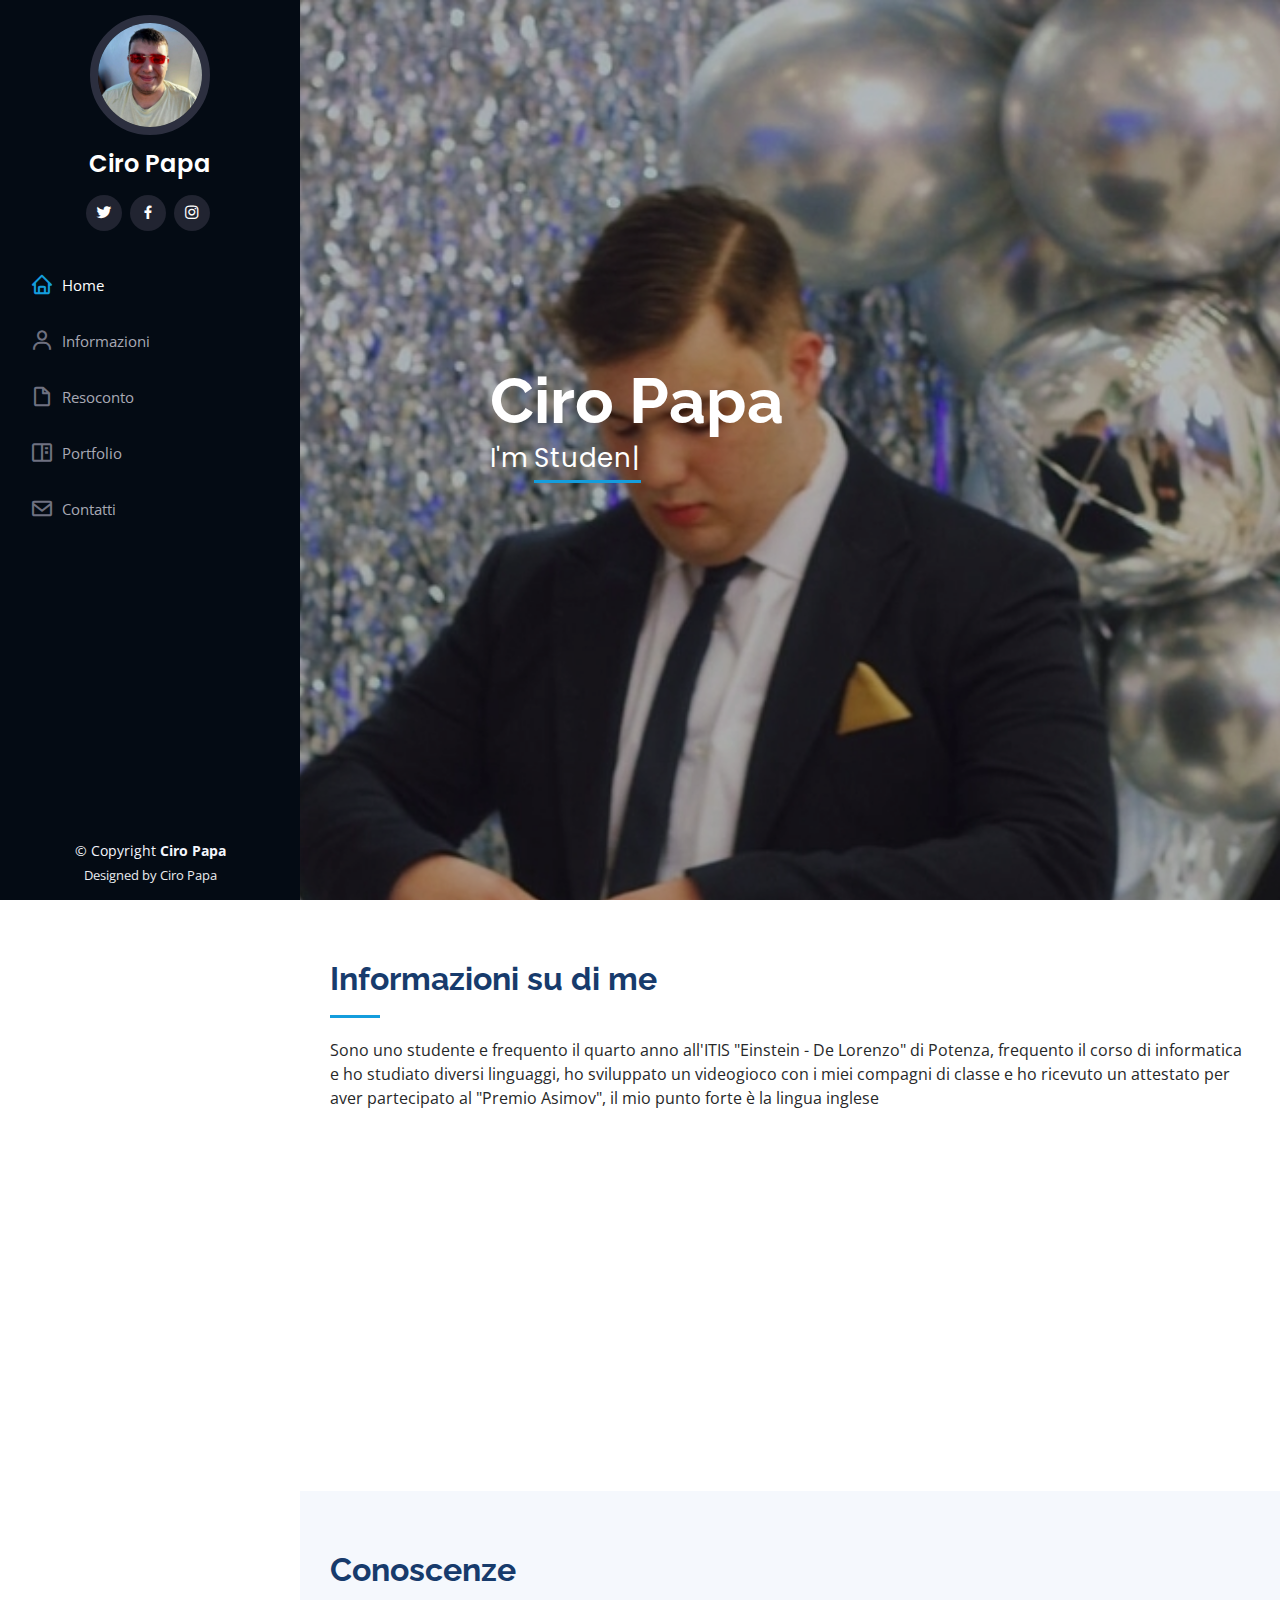
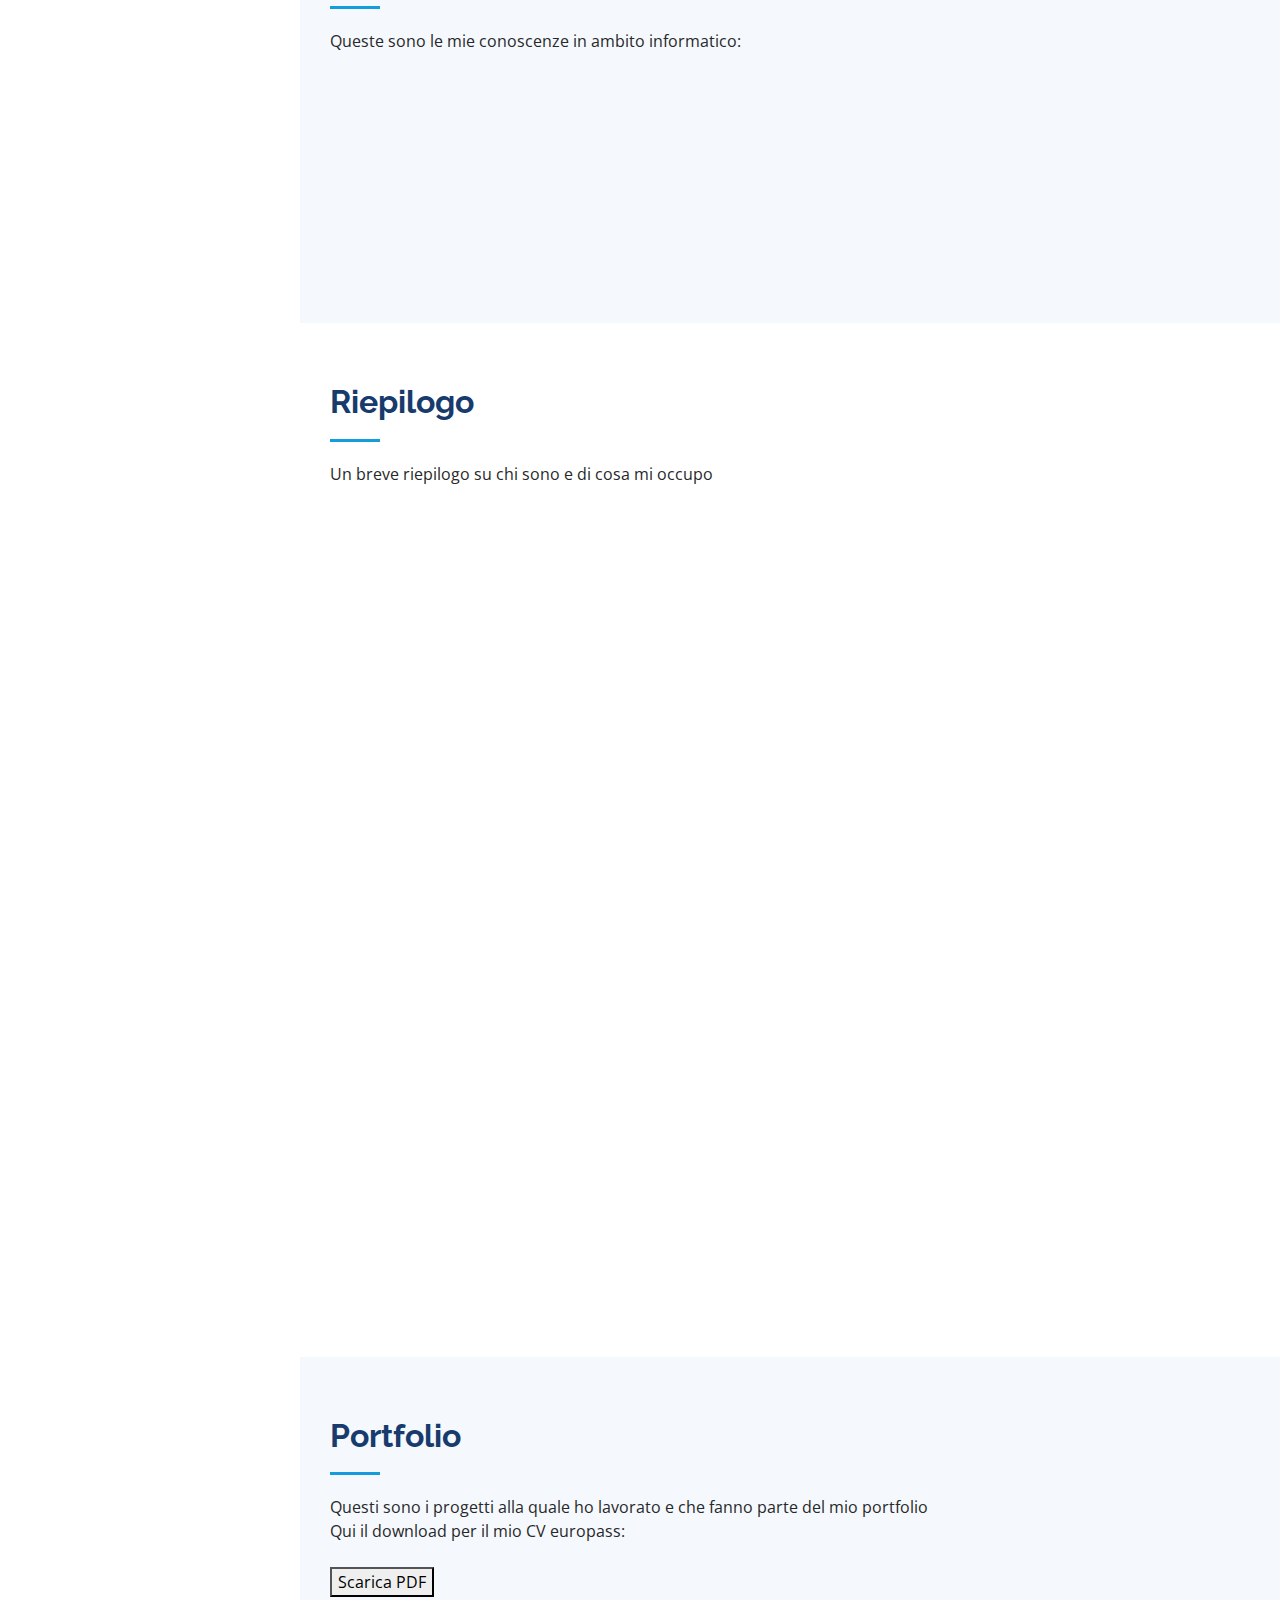
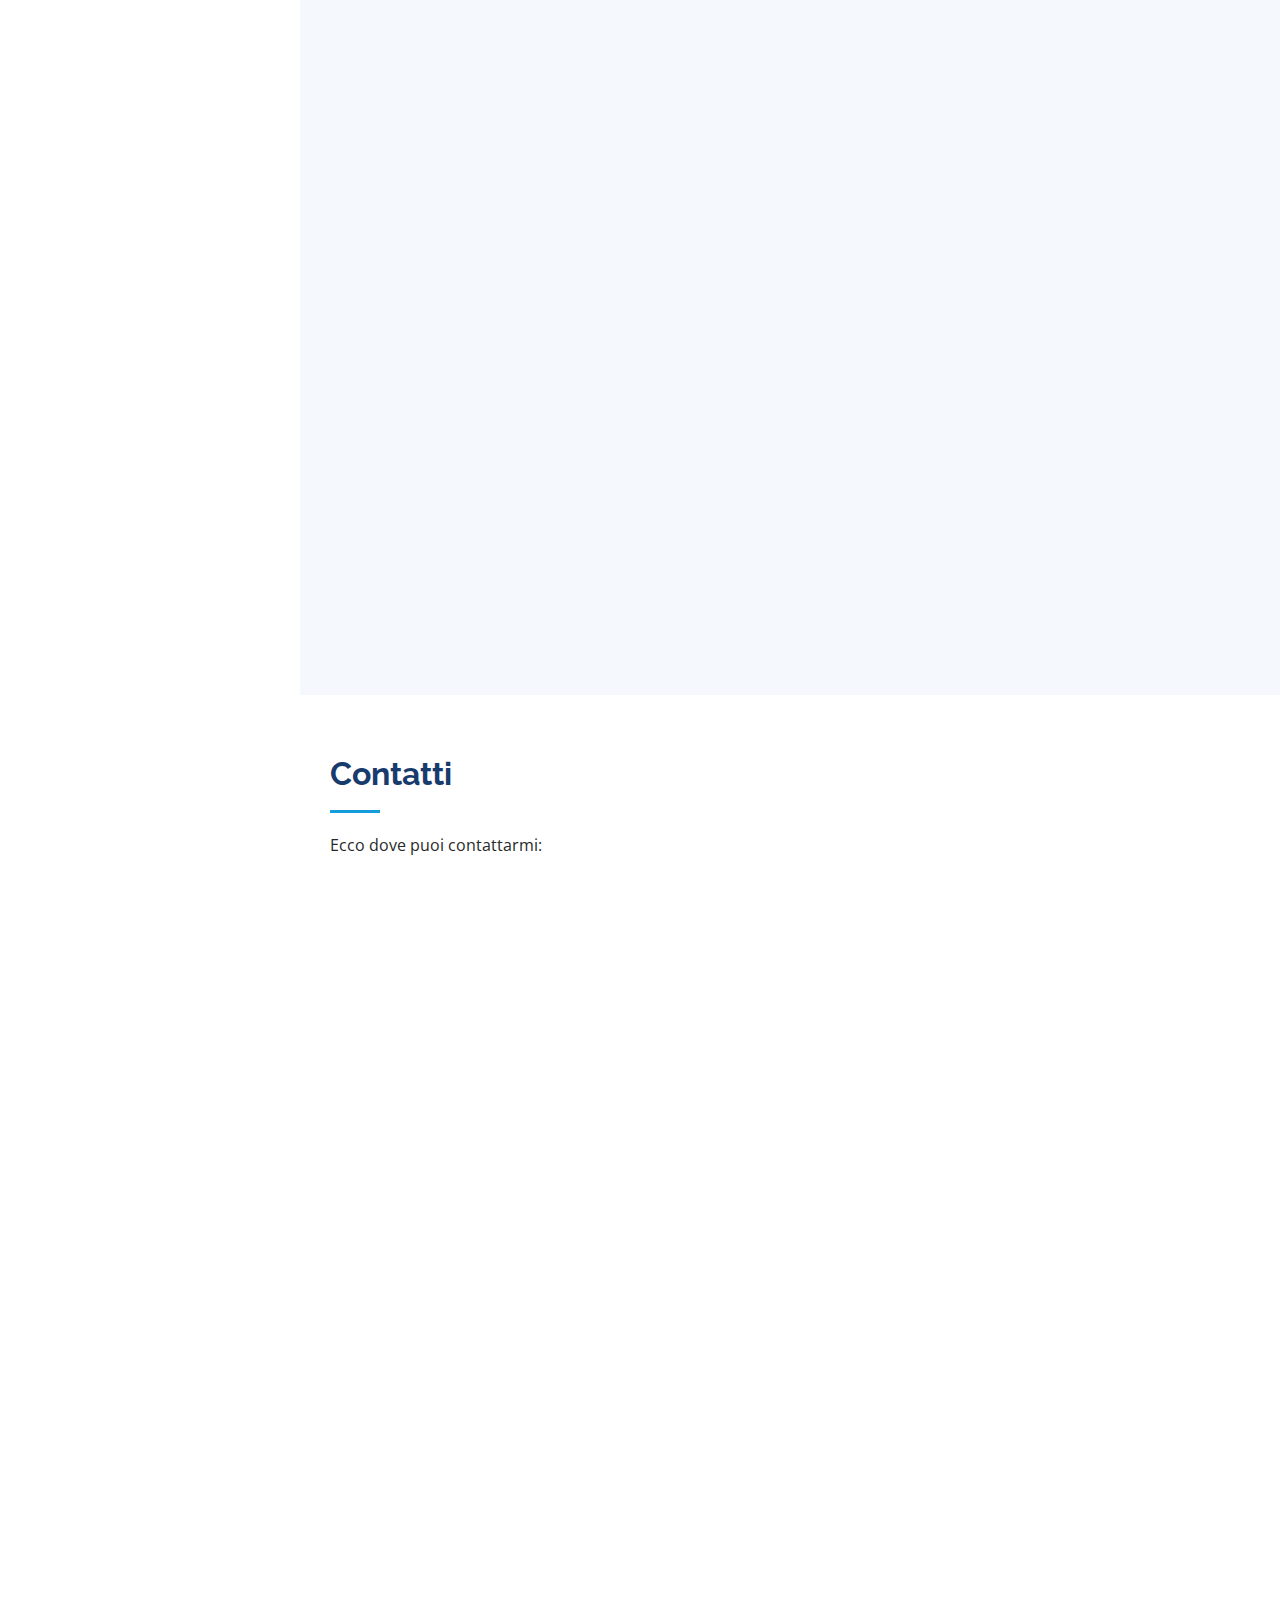
<file: index.html>
<!DOCTYPE html>
<html lang="en">

<head>
  <meta charset="utf-8">
  <meta content="width=device-width, initial-scale=1.0" name="viewport">

  <title>Portfolio Ciro Papa</title>
  <meta content="" name="description">
  <meta content="" name="keywords">

  <!-- Favicons -->
  <link href="assets/img/icons8-portfolio-16.png" rel="icon">

  <!-- Google Fonts -->
  <link href="https://fonts.googleapis.com/css?family=Open+Sans:300,300i,400,400i,600,600i,700,700i|Raleway:300,300i,400,400i,500,500i,600,600i,700,700i|Poppins:300,300i,400,400i,500,500i,600,600i,700,700i" rel="stylesheet">

  <!-- Vendor CSS Files -->
  <link href="assets/vendor/aos/aos.css" rel="stylesheet">
  <link href="assets/vendor/bootstrap/css/bootstrap.min.css" rel="stylesheet">
  <link href="assets/vendor/bootstrap-icons/bootstrap-icons.css" rel="stylesheet">
  <link href="assets/vendor/boxicons/css/boxicons.min.css" rel="stylesheet">
  <link href="assets/vendor/glightbox/css/glightbox.min.css" rel="stylesheet">
  <link href="assets/vendor/swiper/swiper-bundle.min.css" rel="stylesheet">

  <!-- Template Main CSS File -->
  <link href="assets/css/style.css" rel="stylesheet">

 
</head>

<body>

  <!-- ======= Mobile nav toggle button ======= -->
  <i class="bi bi-list mobile-nav-toggle d-xl-none"></i>

  <!-- ======= Header ======= -->
  <header id="header">
    <div class="d-flex flex-column">

      <div class="profile">
        <img src="assets/img/Lupin.jpg" alt="" class="img-fluid rounded-circle">
        <h1 class="text-light"><a href="index.html">Ciro Papa</a></h1>
        <div class="social-links mt-3 text-center">
          <a href="https://twitter.com/Ciro23456883" class="twitter"><i class="bx bxl-twitter"></i></a>
          <a href="https://www.facebook.com/ciro.papa.12?locale=it_IT" class="facebook"><i class="bx bxl-facebook"></i></a>
          <a href="https://www.instagram.com/_cirame_/" class="instagram"><i class="bx bxl-instagram"></i></a>
        </div>
      </div>

      <nav id="navbar" class="nav-menu navbar">
        <ul>
          <li><a href="#hero" class="nav-link scrollto active"><i class="bx bx-home"></i> <span>Home</span></a></li>
          <li><a href="#about" class="nav-link scrollto"><i class="bx bx-user"></i> <span>Informazioni</span></a></li>
          <li><a href="#resume" class="nav-link scrollto"><i class="bx bx-file-blank"></i> <span>Resoconto</span></a></li>
          <li><a href="#portfolio" class="nav-link scrollto"><i class="bx bx-book-content"></i> <span>Portfolio</span></a></li>
          <li><a href="#contact" class="nav-link scrollto"><i class="bx bx-envelope"></i> <span>Contatti</span></a></li>
        </ul>
      </nav><!-- .nav-menu -->
    </div>
  </header><!-- End Header -->

  <!-- ======= Hero Section ======= -->
  <section id="hero" class="d-flex flex-column justify-content-center align-items-center">
    <div class="hero-container" data-aos="fade-in">
      <h1>Ciro Papa</h1>
      <p>I'm <span class="typed" data-typed-items="Student, Developer"></span></p>
    </div>
  </section><!-- End Hero -->

  <main id="main">

    <!-- ======= About Section ======= -->
    <section id="about" class="about">
      <div class="container">

        <div class="section-title">
          <h2>Informazioni su di me</h2>
          <p>Sono uno studente e frequento il quarto anno all'ITIS "Einstein - De Lorenzo" di Potenza, frequento il corso di informatica e ho studiato diversi linguaggi, ho sviluppato un videogioco con i miei compagni di classe e ho ricevuto un attestato per aver partecipato al "Premio Asimov", il mio punto forte è la lingua inglese</p>
        </div>

        <div class="row">
          <div class="col-lg-4" data-aos="fade-right">
            <img src="assets/img/Lupin.jpg" class="img-fluid" alt="">
          </div>
          <div class="col-lg-8 pt-4 pt-lg-0 content" data-aos="fade-left">
            <h3>Conoscimi meglio</h3>
            <div class="row">
              <div class="col-lg-6">
                <ul>
                  <li><i class="bi bi-chevron-right"></i> <strong>Data di nascita:</strong> <span>14 Marzo 2006</span></li>
                  <li><i class="bi bi-chevron-right"></i> <strong>Sito Web:</strong> <span>ciralla.github.io</span></li>
                  <li><i class="bi bi-chevron-right"></i> <strong>Telefono:</strong> <span>+39 392 402 6562</span></li>
                  <li><i class="bi bi-chevron-right"></i> <strong>Città:</strong> <span>Vietri Di Potenza, ITA</span></li>
                </ul>
              </div>
              <div class="col-lg-6">
                <ul>
                  <li><i class="bi bi-chevron-right"></i> <strong>Età:</strong> <span>18</span></li>
                  <li><i class="bi bi-chevron-right"></i> <strong>Titolo di studio:</strong> <span>Nessuno (IN CORSO)</span></li>
                  <li><i class="bi bi-chevron-right"></i> <strong>Email:</strong> <span>papaciro5@gmail.com</span></li>
                  <li><i class="bi bi-chevron-right"></i> <strong>Freelance:</strong> <span>Disponibile</span></li>
                </ul>
              </div>
            </div>
          </div>
        </div>

      </div>
    </section><!-- End About Section -->


    <!-- ======= Skills Section ======= -->
    <section id="skills" class="skills section-bg">
      <div class="container">

        <div class="section-title">
          <h2>Conoscenze</h2>
          <p>Queste sono le mie conoscenze in ambito informatico:</p>
        </div>

        <div class="row skills-content">

          <div class="col-lg-6" data-aos="fade-up">

            <div class="progress">
              <span class="skill">HTML <i class="val">60%</i></span>
              <div class="progress-bar-wrap">
                <div class="progress-bar" role="progressbar" aria-valuenow="60" aria-valuemin="0" aria-valuemax="100"></div>
              </div>
            </div>

            <div class="progress">
              <span class="skill">CSS <i class="val">70%</i></span>
              <div class="progress-bar-wrap">
                <div class="progress-bar" role="progressbar" aria-valuenow="70" aria-valuemin="0" aria-valuemax="100"></div>
              </div>
            </div>

            <div class="progress">
              <span class="skill">JavaScript <i class="val">40%</i></span>
              <div class="progress-bar-wrap">
                <div class="progress-bar" role="progressbar" aria-valuenow="40" aria-valuemin="0" aria-valuemax="100"></div>
              </div>
            </div>

          </div>

          <div class="col-lg-6" data-aos="fade-up" data-aos-delay="100">

            <div class="progress">
              <span class="skill">Java <i class="val">30%</i></span>
              <div class="progress-bar-wrap">
                <div class="progress-bar" role="progressbar" aria-valuenow="30" aria-valuemin="0" aria-valuemax="100"></div>
              </div>
            </div>

            <div class="progress">
              <span class="skill">C++ <i class="val">70%</i></span>
              <div class="progress-bar-wrap">
                <div class="progress-bar" role="progressbar" aria-valuenow="70" aria-valuemin="0" aria-valuemax="100"></div>
              </div>
            </div>

            <div class="progress">
              <span class="skill">Photoshop <i class="val">55%</i></span>
              <div class="progress-bar-wrap">
                <div class="progress-bar" role="progressbar" aria-valuenow="55" aria-valuemin="0" aria-valuemax="100"></div>
              </div>
            </div>

          </div>

        </div>

      </div>
    </section><!-- End Skills Section -->

    <!-- ======= Resume Section ======= -->
    <section id="resume" class="resume">
      <div class="container">

        <div class="section-title">
          <h2>Riepilogo</h2>
          <p>Un breve riepilogo su chi sono e di cosa mi occupo</p>

        <div class="row">
          <div class="col-lg-6" data-aos="fade-up">
            <h3 class="resume-title">Riepilogo</h3>
            <div class="resume-item pb-0">
              <h4>Ciro Papa</h4>
              <p><em>Studente del quarto anno presso ITIS "Einstein - De Lorenzo" di Potenza</em></p>
              <ul>
                <li>Vietri Di Potenza (PZ), Italia</li>
                <li>+39 392 402 6562</li>
                <li>papaciro5@gmail.com</li>
              </ul>
            </div>

            <h3 class="resume-title">Educazione scolastica</h3>
            <div class="resume-item">
              <h4>Liceo Scientifico "Galileo Galilei"</h4>
              <h5>2019 - 2022</h5>
              <p><em>Potenza (PZ), Italy</em></p>
              <p>Ho frequentato il Liceo Scientifico "Galileo Galilei" a Potenza per i primi 3 anni di scuola superiore,ed ho perso un anno nell'ultimo anno nella quale ho frequentato il Liceo, ho seguito il corso di Scienze applicate che prevedeva 5 ore di scienze (comprendevano chimica, biologia e scienze naturali) e 2 ore di informatica.</p>
            </div>
            <div class="resume-item">
              <h4>Itis "Einstein - De Lorenzo"</h4>
              <h5>2022 - IN CORSO</h5>
              <p><em>Potenza (PZ), Italy</em></p>
              <p>Ho iniziato a frequentare l'ITIS "Einstein - De Lorenzo" a settembre 2022, sto seguendo il corso di informatica che alla fine del percorso mi garantirà un diploma da perito informatico.</p>
            </div>
          </div>
          <div class="col-lg-6" data-aos="fade-up" data-aos-delay="100">
            <h3 class="resume-title">Esperienze lavorative</h3>
            <div class="resume-item">
              <h4>/</h4>
              <h5> - </h5>
            </div>
          </div>
        </div>

      </div>
    </section><!-- End Resume Section -->

    <!-- ======= Portfolio Section ======= -->
    <section id="portfolio" class="portfolio section-bg">
      <div class="container">

        <div class="section-title">
          <h2>Portfolio</h2>
          <p>Questi sono i progetti alla quale ho lavorato e che fanno parte del mio portfolio 
            <br>
            Qui il download per il mio CV europass:
          </p>
          <br>
          <a href="CVCPapa.v0.1.pdf" download>
            <button>Scarica PDF</button>
        </a>
        </div>

        <div class="row" data-aos="fade-up">
          <div class="col-lg-12 d-flex justify-content-center">
            <ul id="portfolio-flters">
              <li data-filter="*">Tutti</li>
              <li data-filter=".filter-card">Progetti scolastici</li>
              <li data-filter=".filter-web">Progetti Personali</li>
            </ul>
          </div>
        </div>

        <div class="row portfolio-container" data-aos="fade-up" data-aos-delay="100">

          <div class="col-lg-4 col-md-6 portfolio-item filter-card">
            <div class="portfolio-wrap">
              <img src="assets/img/ScreenHanoi.png" class="img-fluid" alt="">
              <div class="portfolio-links">
                <a href="assets/img/ScreenHanoi.png" data-gallery="portfolioGallery" class="portfolio-lightbox" title="Progetto Torre di Hanoi"><i class="bx bx-plus"></i></a>
                <a href="Hanoi/hanoi.html" title="More Details"><i class="bx bx-link"></i></a>
              </div>
            </div>
          </div>

          <div class="col-lg-4 col-md-6 portfolio-item filter-card">
            <div class="portfolio-wrap">
              <img src="assets/img/ScreenProgettoGioco.jpg" class="img-fluid" alt="" width="300" height="1280">
              <div class="portfolio-links">
                <a href="assets/img/ScreenProgettoGioco.jpg" data-gallery="portfolioGallery" class="portfolio-lightbox" title="Progetto Videogioco con motore Unity"><i class="bx bx-plus"></i></a>
                <a href="GiocoUnity.html" title="More Details"><i class="bx bx-link"></i></a>
              </div>
            </div>
          </div>

          <div class="col-lg-4 col-md-6 portfolio-item filter-card">
            <div class="portfolio-wrap">
              <img src="assets/img/16Leclerc.png" class="img-fluid" alt="" width="300" height="1280">
              <div class="portfolio-links">
                <a href="assets/img/16Leclerc.png" data-gallery="portfolioGallery" class="portfolio-lightbox" title="Sito HTML sul pilota Charles Leclerc"><i class="bx bx-plus"></i></a>
                <a href="https://ciralla.github.io/leclerc/" title="More Details"><i class="bx bx-link"></i></a>
              </div>
            </div>
          </div>

        

      </div>
    </section><!-- End Portfolio Section -->


    <!-- ======= Contact Section ======= -->
    <section id="contact" class="contact">
      <div class="container">

        <div class="section-title">
          <h2>Contatti</h2>
          <p>Ecco dove puoi contattarmi:</p>
        </div>

        <div class="row" data-aos="fade-in">

          <div class="col-lg-5 d-flex align-items-stretch">
            <div class="info">
              <div class="address">
                <i class="bi bi-geo-alt"></i>
                <h4>Posizione:</h4>
                <p>Vico Lungo Fornigiunti 15, Vietri di Potenza (PZ), 85058</p>
              </div>

              <div class="email">
                <i class="bi bi-envelope"></i>
                <h4>Email:</h4>
                <p>papaciro5@gmail.com</p>
              </div>

              <div class="phone">
                <i class="bi bi-phone"></i>
                <h4>Telefono:</h4>
                <p>+39 392 402 6562</p>
              </div>
              <iframe src="https://www.google.com/maps/embed?pb=!1m14!1m12!1m3!1d6058.694603647834!2d15.50234554499582!3d40.6001604317421!2m3!1f0!2f0!3f0!3m2!1i1024!2i768!4f13.1!5e0!3m2!1sit!2sit!4v1714152307071!5m2!1sit!2sit" width="250" height="250" style="border:0;" allowfullscreen="" loading="lazy" referrerpolicy="no-referrer-when-downgrade"></iframe>
            </div>

          </div>

          <div class="col-lg-7 mt-5 mt-lg-0 d-flex align-items-stretch">
            <form action="forms/contact.php" method="post" role="form" class="php-email-form">
              <div class="row">
                <div class="form-group col-md-6">
                  <label for="name">Nome</label>
                  <input type="text" name="name" class="form-control" id="name" required>
                </div>
                <div class="form-group col-md-6">
                  <label for="name">Email</label>
                  <input type="email" class="form-control" name="email" id="email" required>
                </div>
              </div>
              <div class="form-group">
                <label for="name">Oggetto</label>
                <input type="text" class="form-control" name="subject" id="subject" required>
              </div>
              <div class="form-group">
                <label for="name">Messaggio</label>
                <textarea class="form-control" name="message" rows="10" required></textarea>
              </div>
              <div class="my-3">
                <div class="loading">Loading</div>
                <div class="error-message"></div>
                <div class="sent-message">Il tuo messaggio è stato inviato. Grazie!</div>
              </div>
              <div class="text-center"><button type="submit">Invia</button></div>
            </form>
          </div>

        </div>

      </div>
    </section><!-- End Contact Section -->

  </main><!-- End #main -->

  <!-- ======= Footer ======= -->
  <footer id="footer">
    <div class="container">
      <div class="copyright">
        &copy; Copyright <strong><span>Ciro Papa</span></strong>
      </div>
      <div class="credits">
        Designed by Ciro Papa
      </div>
    </div>
  </footer><!-- End  Footer -->

  <a href="#" class="back-to-top d-flex align-items-center justify-content-center"><i class="bi bi-arrow-up-short"></i></a>

  <!-- Vendor JS Files -->
  <script src="assets/vendor/purecounter/purecounter_vanilla.js"></script>
  <script src="assets/vendor/aos/aos.js"></script>
  <script src="assets/vendor/bootstrap/js/bootstrap.bundle.min.js"></script>
  <script src="assets/vendor/glightbox/js/glightbox.min.js"></script>
  <script src="assets/vendor/isotope-layout/isotope.pkgd.min.js"></script>
  <script src="assets/vendor/swiper/swiper-bundle.min.js"></script>
  <script src="assets/vendor/typed.js/typed.umd.js"></script>
  <script src="assets/vendor/waypoints/noframework.waypoints.js"></script>
  <script src="assets/vendor/php-email-form/validate.js"></script>

  <!-- Template Main JS File -->
  <script src="assets/js/main.js"></script>

</body>

</html>
</file>
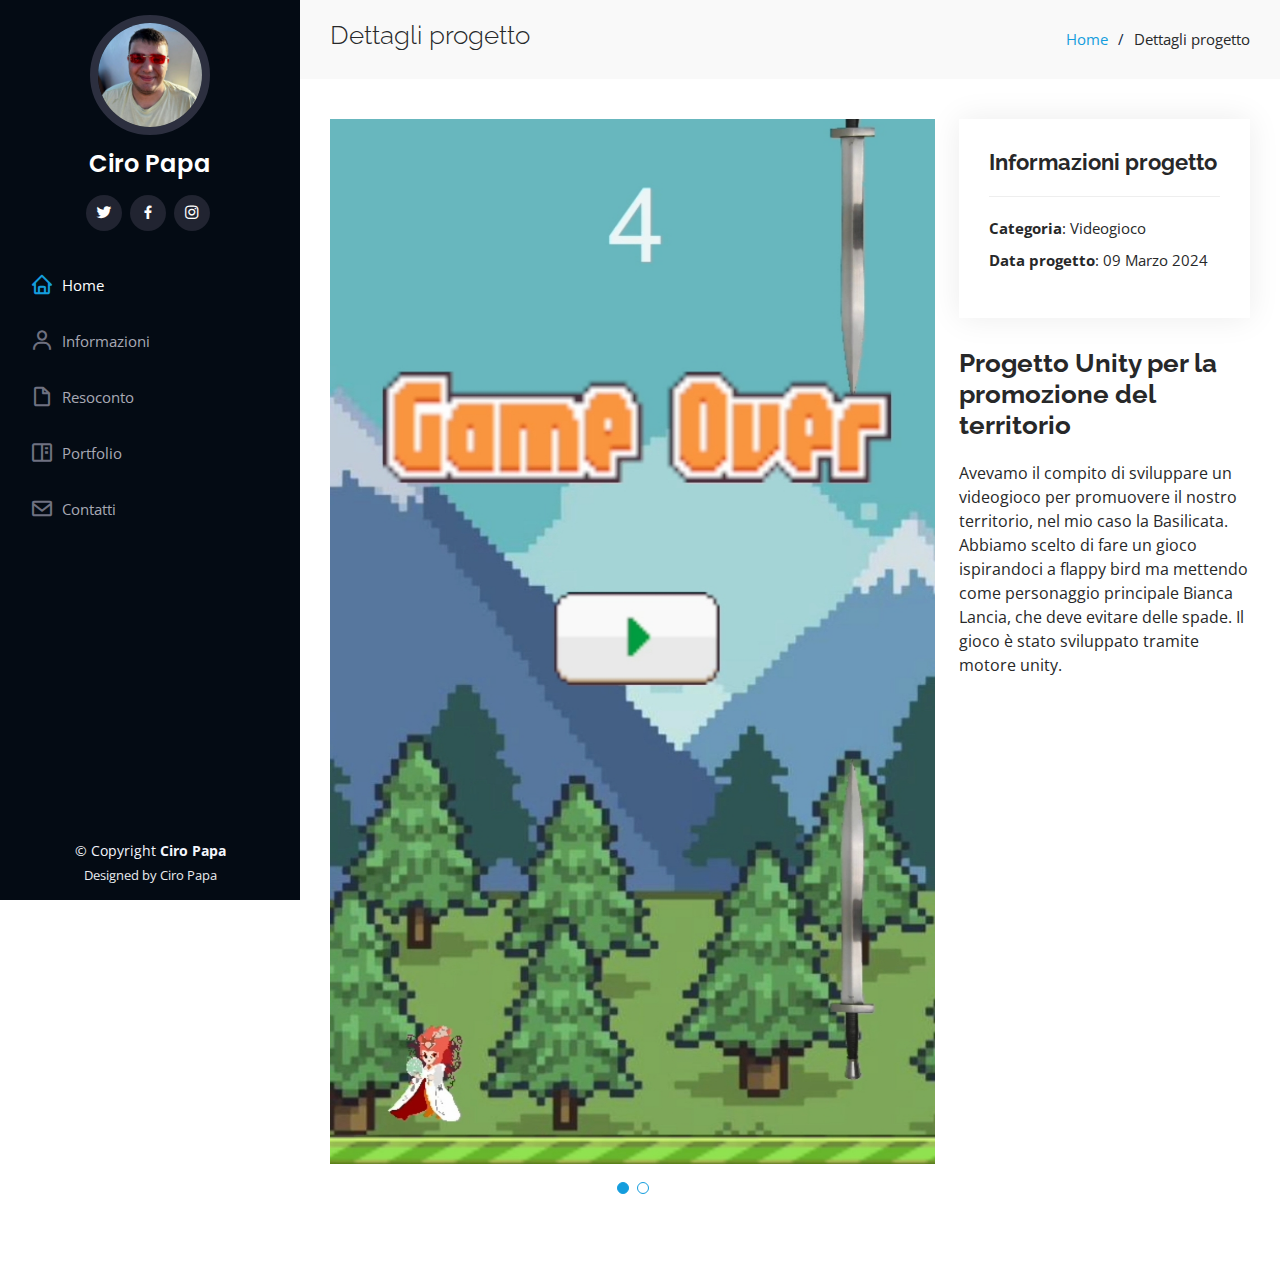
<file: GiocoUnity.html>
<!DOCTYPE html>
<html lang="en">

<head>
  <meta charset="utf-8">
  <meta content="width=device-width, initial-scale=1.0" name="viewport">

  <title>Informazioni Gioco Unity</title>
  <meta content="" name="description">
  <meta content="" name="keywords">

  <!-- Favicons -->
  <link href="assets/img/icons8-portfolio-16.png" rel="icon">


  <!-- Google Fonts -->
  <link href="https://fonts.googleapis.com/css?family=Open+Sans:300,300i,400,400i,600,600i,700,700i|Raleway:300,300i,400,400i,500,500i,600,600i,700,700i|Poppins:300,300i,400,400i,500,500i,600,600i,700,700i" rel="stylesheet">

  <!-- Vendor CSS Files -->
  <link href="assets/vendor/aos/aos.css" rel="stylesheet">
  <link href="assets/vendor/bootstrap/css/bootstrap.min.css" rel="stylesheet">
  <link href="assets/vendor/bootstrap-icons/bootstrap-icons.css" rel="stylesheet">
  <link href="assets/vendor/boxicons/css/boxicons.min.css" rel="stylesheet">
  <link href="assets/vendor/glightbox/css/glightbox.min.css" rel="stylesheet">
  <link href="assets/vendor/swiper/swiper-bundle.min.css" rel="stylesheet">

  <!-- Template Main CSS File -->
  <link href="assets/css/style.css" rel="stylesheet">

</head>

<body>

  <!-- ======= Mobile nav toggle button ======= -->
  <i class="bi bi-list mobile-nav-toggle d-xl-none"></i>

  <!-- ======= Header ======= -->
  <header id="header">
    <div class="d-flex flex-column">

      <div class="profile">
        <img src="assets/img/Lupin.jpg" alt="" class="img-fluid rounded-circle">
        <h1 class="text-light"><a href="index.html">Ciro Papa</a></h1>
        <div class="social-links mt-3 text-center">
          <a href="https://twitter.com/Ciro23456883" class="twitter"><i class="bx bxl-twitter"></i></a>
          <a href="https://www.facebook.com/ciro.papa.12?locale=it_IT" class="facebook"><i class="bx bxl-facebook"></i></a>
          <a href="https://www.instagram.com/_cirame_/" class="instagram"><i class="bx bxl-instagram"></i></a>
        </div>
      </div>

      <nav id="navbar" class="nav-menu navbar">
        <ul>
          <li><a href="index.html" class="nav-link scrollto active"><i class="bx bx-home"></i> <span>Home</span></a></li>
          <li><a href="index.html" class="nav-link scrollto"><i class="bx bx-user"></i> <span>Informazioni</span></a></li>
          <li><a href="index.html" class="nav-link scrollto"><i class="bx bx-file-blank"></i> <span>Resoconto</span></a></li>
          <li><a href="index.html" class="nav-link scrollto"><i class="bx bx-book-content"></i> <span>Portfolio</span></a></li>
          <li><a href="index.html" class="nav-link scrollto"><i class="bx bx-envelope"></i> <span>Contatti</span></a></li>
        </ul>
      </nav><!-- .nav-menu -->
    </div>
  </header><!-- End Header -->

  <main id="main">

    <!-- ======= Breadcrumbs ======= -->
    <section id="breadcrumbs" class="breadcrumbs">
      <div class="container">

        <div class="d-flex justify-content-between align-items-center">
          <h2>Dettagli progetto</h2>
          <ol>
            <li><a href="index.html">Home</a></li>
            <li>Dettagli progetto</li>
          </ol>
        </div>

      </div>
    </section><!-- End Breadcrumbs -->

    <!-- ======= Portfolio Details Section ======= -->
    <section id="portfolio-details" class="portfolio-details">
      <div class="container">

        <div class="row gy-4">

          <div class="col-lg-8">
            <div class="portfolio-details-slider swiper">
              <div class="swiper-wrapper align-items-center">

                <div class="swiper-slide">
                  <img src="assets/img/ScreenProgettoGioco.jpg" alt="">
                </div>

                <div class="swiper-slide">
                  <img src="assets/img/ScreenGioco2.jpg" alt="">
                </div>

              </div>
              <div class="swiper-pagination"></div>
            </div>
          </div>

          <div class="col-lg-4">
            <div class="portfolio-info">
              <h3>Informazioni progetto</h3>
              <ul>
                <li><strong>Categoria</strong>: Videogioco</li>
                <li><strong>Data progetto</strong>: 09 Marzo 2024</li>
              </ul>
            </div>
            <div class="portfolio-description">
              <h2>Progetto Unity per la promozione del territorio</h2>
              <p>Avevamo il compito di sviluppare un videogioco per promuovere il nostro territorio, nel mio caso la Basilicata. Abbiamo scelto di fare un gioco ispirandoci a flappy bird ma mettendo come personaggio principale Bianca Lancia, che deve evitare delle spade.
                Il gioco è stato sviluppato tramite motore unity.
              </p>
            </div>
          </div>

        </div>

      </div>
    </section><!-- End Portfolio Details Section -->

  </main><!-- End #main -->

  <!-- ======= Footer ======= -->
  <footer id="footer">
    <div class="container">
      <div class="copyright">
        &copy; Copyright <strong><span>Ciro Papa</span></strong>
      </div>
      <div class="credits">
        Designed by Ciro Papa
      </div>
    </div>
  </footer><!-- End  Footer -->

  <a href="#" class="back-to-top d-flex align-items-center justify-content-center"><i class="bi bi-arrow-up-short"></i></a>

  <!-- Vendor JS Files -->
  <script src="assets/vendor/purecounter/purecounter_vanilla.js"></script>
  <script src="assets/vendor/aos/aos.js"></script>
  <script src="assets/vendor/bootstrap/js/bootstrap.bundle.min.js"></script>
  <script src="assets/vendor/glightbox/js/glightbox.min.js"></script>
  <script src="assets/vendor/isotope-layout/isotope.pkgd.min.js"></script>
  <script src="assets/vendor/swiper/swiper-bundle.min.js"></script>
  <script src="assets/vendor/typed.js/typed.umd.js"></script>
  <script src="assets/vendor/waypoints/noframework.waypoints.js"></script>
  <script src="assets/vendor/php-email-form/validate.js"></script>

  <!-- Template Main JS File -->
  <script src="assets/js/main.js"></script>

</body>

</html>
</file>
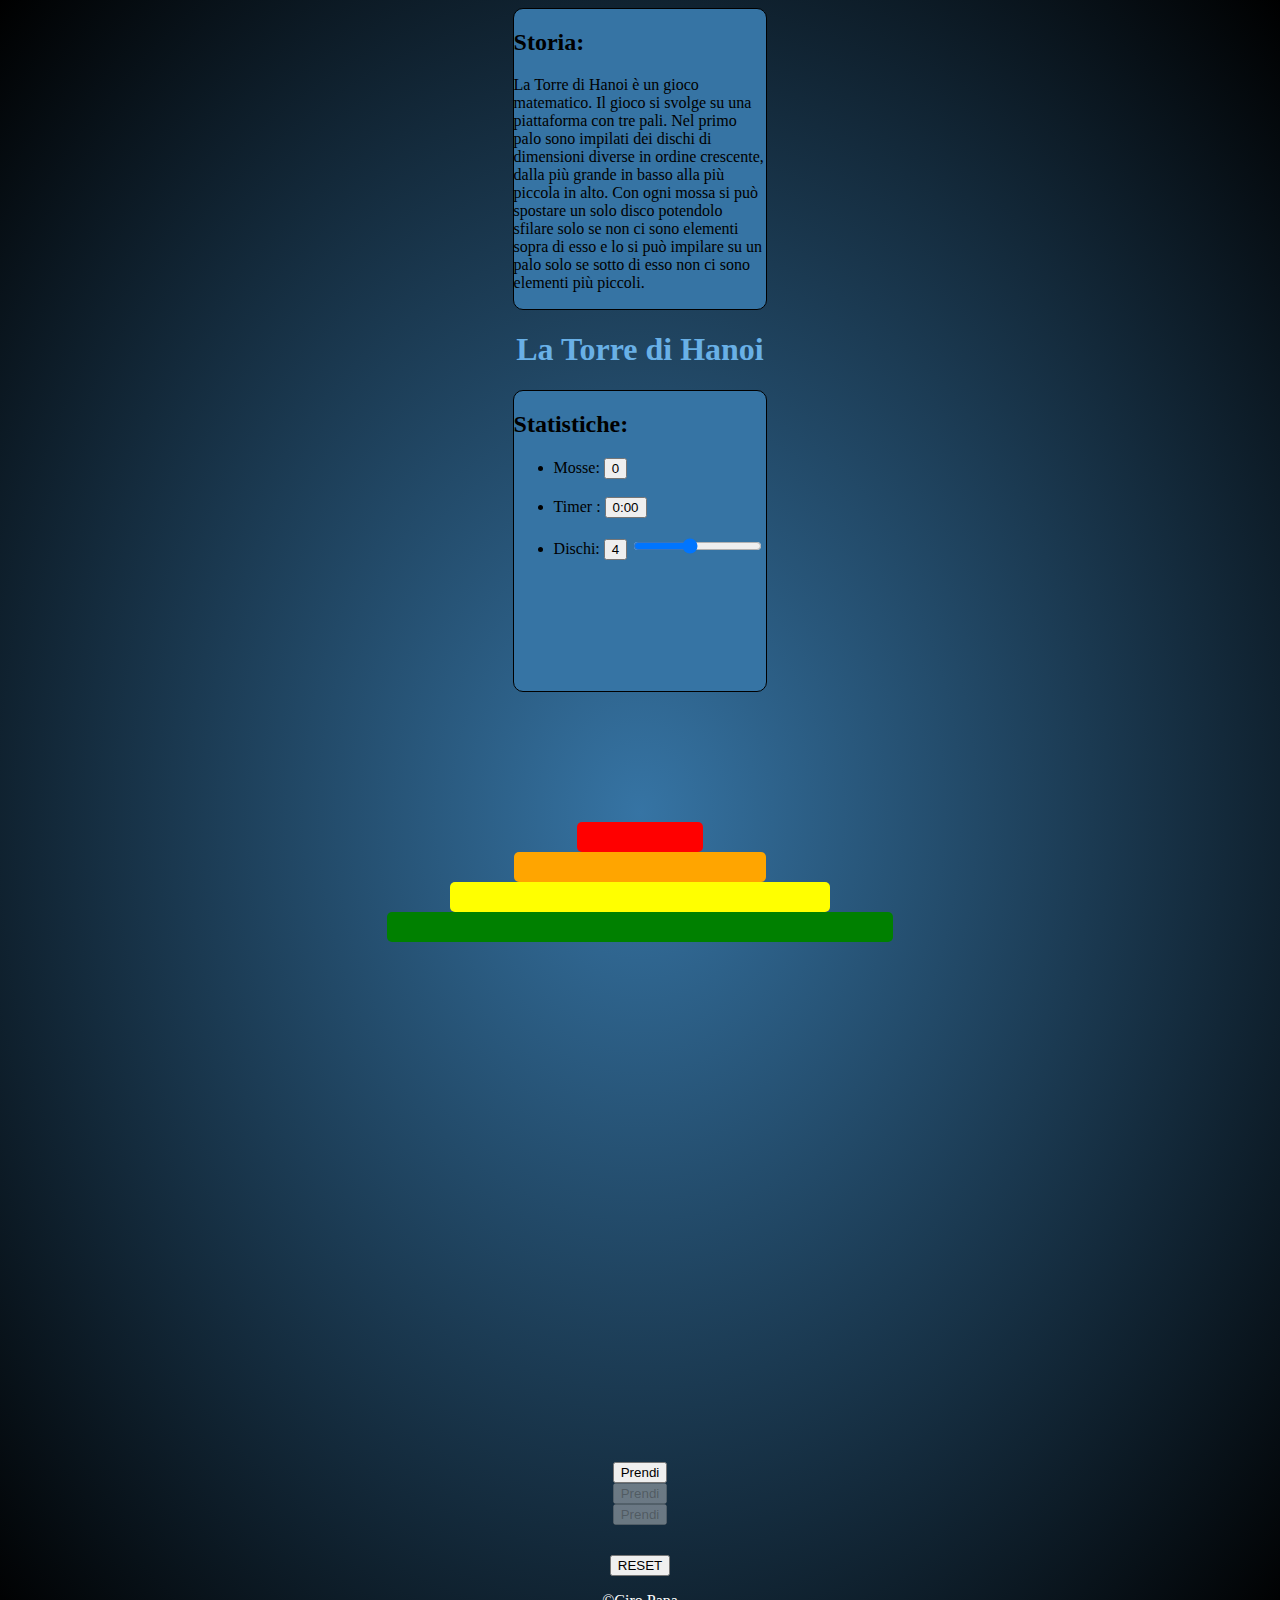
<file: Hanoi/hanoi.html>
<!--aggiungere: tasto auto, che completa in automatico-->
<!--aggiungere campo di testo con il nome utente, peredefinita a guest, per salvare una classifica-->
<!--aggiungere regole-->
<!DOCTYPE html>
<html lang="it">
	<head>
		<title>La Torre di Hanoi</title>
		<link href="https://cdn.jsdelivr.net/npm/bootstrap@5.3.2/dist/css/bootstrap.min.css" rel="stylesheet" integrity="sha384-T3c6CoIi6uLrA9TneNEoa7RxnatzjcDSCmG1MXxSR1GAsXEV/Dwwykc2MPK8M2HN" crossorigin="anonymous">	<!-- Integrazione CSS Bootstrap -->
		<link rel="stylesheet" href="styleHanoi.css" > <!-- Inserire al posto di mystyle.css il nome del file del proprio CSS -->
	</head>
	<body>

		<header>
			<!-- Intestazione -->
			
			<div class="row">

				<div class="col-3 mt-4 testo">

					<h2>Storia:</h2>
						<p>
							La Torre di Hanoi è un gioco matematico.
							Il gioco si svolge su una piattaforma con tre pali.
							Nel primo palo sono impilati dei dischi di dimensioni diverse in ordine crescente, 
							dalla più grande in basso alla più piccola in alto. 
							Con ogni mossa si può spostare un solo disco potendolo sfilare solo se non ci sono elementi sopra di esso 
							e lo si può impilare su un palo solo se sotto di esso non ci sono elementi più piccoli.
						</p>

				</div>
				<div class="col-6">

					<div class="row">
						<center><h1>La Torre di Hanoi</h1></center>
					</div>

					<div class="row mt-5" id="vittoria"></div>
					
				</div>
				<div class="col-3 mt-4 testo">

					<h2>Statistiche:</h2>
						<ul>
							<li>Mosse: <button id="moves" class="btn btn-secondary disabled">0</button></li> 
							<br>
							<li>Timer : <button id="timer" class="btn btn-secondary disabled">0:00</button></li>
							<br>
							<li>
								Dischi:
								<button id="value" class="btn btn-secondary disabled">4</button>
								<input type="range" min="1" max="8" value="4" class="slider" id="slider" oninput="diskNumber()">
							</li>
						</ul>

				</div>

			</div>

			
			
		</header>

		<main>
			<!-- Corpo -->
			<div class="container">
				
				<div class="row mt-5">
					<div id="pole1" class="col-4 pole"></div>
					<div id="pole2" class="col-4 pole"></div>
					<div id="pole3" class="col-4 pole"></div>
				</div>

				<div class="row mt-3" style="margin-top:20px;">
					<div class="col-4">
						<center><button id="btn1" class="btn btn-primary" onclick="actionPole(1)">Prendi</button></center>
					</div>

					<div class="col-4">
						<center><button id="btn2" class="btn btn-primary" onclick="actionPole(2)">Prendi</button></center>
					</div>

					<div class="col-4">
						<center><button id="btn3" class="btn btn-primary" onclick="actionPole(3)">Prendi</button></center>
					</div>
				</div>

				<div class="row mt-5">
					<div class="col-4"></div>
					<div id="myHand" class="col-4"></div>
					<div class="col-4"><center><button id="reset" class="btn btn-danger mt-2" onclick="resetScene()">RESET</button></center></div>
				</div>

			</div>
		</main>
		<footer>
			<!-- Pedice -->
			<center><p>&copy;Ciro Papa</p></center>
		</footer>
	</body>

	<script src="https://cdn.jsdelivr.net/npm/bootstrap@5.3.2/dist/js/bootstrap.bundle.min.js" integrity="sha384-C6RzsynM9kWDrMNeT87bh95OGNyZPhcTNXj1NW7RuBCsyN/o0jlpcV8Qyq46cDfL" crossorigin="anonymous"></script> <!-- Integrazione Javascript Bootstrap -->
	<script type="text/Javascript" src="scriptHanoi.js" ></script>
	
</html>
</file>
<file: Hanoi/styleHanoi.css>
div {
    /*border: 1px solid red;*/
}

body {
    background: radial-gradient(rgb(54, 116, 164), rgb(0, 0, 0));
    color: white;
    overflow: hidden;
}

header {
    color: rgb(105, 176, 230);
}

.disk {
    height: 30px;
    margin-left: auto;
    margin-right: auto;
    border-radius: 5px;
}

.pole {
    height: 250px;
    display: flex;
    flex-direction: column;
    justify-content: flex-end;
}

.testo {
    color: black;
    margin-left: auto;
    margin-right: auto;
    border: 1px solid black;
    border-radius: 10px;
    width: 20%;
    height: 300px;
    background-color: rgb(54, 116, 164);
}

.vittoria {
    background-color: rgba(0 200, 0, .8);
    color: white;
    border: 1px solid black;
    border-radius: 5px;
    width: 25%;
}
</file>
<file: assets/css/style.css>
/**
* Template Name: iPortfolio
* Template URL: https://bootstrapmade.com/iportfolio-bootstrap-portfolio-websites-template/
* Updated: Mar 17 2024 with Bootstrap v5.3.3
* Author: BootstrapMade.com
* License: https://bootstrapmade.com/license/
*/

/*--------------------------------------------------------------
# General
--------------------------------------------------------------*/
body {
  font-family: "Open Sans", sans-serif;
  color: #272829;
}

a {
  color: #149ddd;
  text-decoration: none;
}

a:hover {
  color: #37b3ed;
  text-decoration: none;
}

h1,
h2,
h3,
h4,
h5,
h6 {
  font-family: "Raleway", sans-serif;
}

/*--------------------------------------------------------------
# Back to top button
--------------------------------------------------------------*/
.back-to-top {
  position: fixed;
  visibility: hidden;
  opacity: 0;
  right: 15px;
  bottom: 15px;
  z-index: 996;
  background: #149ddd;
  width: 40px;
  height: 40px;
  border-radius: 50px;
  transition: all 0.4s;
}

.back-to-top i {
  font-size: 28px;
  color: #fff;
  line-height: 0;
}

.back-to-top:hover {
  background: #2eafec;
  color: #fff;
}

.back-to-top.active {
  visibility: visible;
  opacity: 1;
}

/*--------------------------------------------------------------
# Header
--------------------------------------------------------------*/
#header {
  position: fixed;
  top: 0;
  left: 0;
  bottom: 0;
  width: 300px;
  transition: all ease-in-out 0.5s;
  z-index: 9997;
  transition: all 0.5s;
  padding: 0 15px;
  background: #040b14;
  overflow-y: auto;
}

#header .profile img {
  margin: 15px auto;
  display: block;
  width: 120px;
  border: 8px solid #2c2f3f;
}

#header .profile h1 {
  font-size: 24px;
  margin: 0;
  padding: 0;
  font-weight: 600;
  -moz-text-align-last: center;
  text-align-last: center;
  font-family: "Poppins", sans-serif;
}

#header .profile h1 a,
#header .profile h1 a:hover {
  color: #fff;
  text-decoration: none;
}

#header .profile .social-links a {
  font-size: 18px;
  display: inline-block;
  background: #212431;
  color: #fff;
  line-height: 1;
  padding: 8px 0;
  margin-right: 4px;
  border-radius: 50%;
  text-align: center;
  width: 36px;
  height: 36px;
  transition: 0.3s;
}

#header .profile .social-links a:hover {
  background: #149ddd;
  color: #fff;
  text-decoration: none;
}

#main {
  margin-left: 300px;
}

.container,
.container-fluid {
  padding-left: 30px;
  padding-right: 30px;
}

@media (max-width: 1199px) {
  #header {
    left: -300px;
  }

  #main {
    margin-left: 0;
  }

  .container,
  .container-fluid {
    padding-left: 12px;
    padding-right: 12px;
  }
}

/*--------------------------------------------------------------
# Navigation Menu
--------------------------------------------------------------*/
/* Desktop Navigation */
.nav-menu {
  padding: 30px 0 0 0;
}

.nav-menu * {
  margin: 0;
  padding: 0;
  list-style: none;
}

.nav-menu>ul>li {
  position: relative;
  white-space: nowrap;
}

.nav-menu a,
.nav-menu a:focus {
  display: flex;
  align-items: center;
  color: #a8a9b4;
  padding: 12px 15px;
  margin-bottom: 8px;
  transition: 0.3s;
  font-size: 15px;
}

.nav-menu a i,
.nav-menu a:focus i {
  font-size: 24px;
  padding-right: 8px;
  color: #6f7180;
}

.nav-menu a:hover,
.nav-menu .active,
.nav-menu .active:focus,
.nav-menu li:hover>a {
  text-decoration: none;
  color: #fff;
}

.nav-menu a:hover i,
.nav-menu .active i,
.nav-menu .active:focus i,
.nav-menu li:hover>a i {
  color: #149ddd;
}

/* Mobile Navigation */
.mobile-nav-toggle {
  position: fixed;
  right: 15px;
  top: 15px;
  z-index: 9998;
  border: 0;
  font-size: 24px;
  transition: all 0.4s;
  outline: none !important;
  background-color: #149ddd;
  color: #fff;
  width: 40px;
  height: 40px;
  display: inline-flex;
  align-items: center;
  justify-content: center;
  line-height: 0;
  border-radius: 50px;
  cursor: pointer;
}

.mobile-nav-active {
  overflow: hidden;
}

.mobile-nav-active #header {
  left: 0;
}

/*--------------------------------------------------------------
# Hero Section
--------------------------------------------------------------*/
#hero {
  width: 100%;
  height: 100vh;
  background: url("../img/Zenigata.jpg") top center;
  background-size: cover;
}

#hero:before {
  content: "";
  background: rgba(5, 13, 24, 0.3);
  position: absolute;
  bottom: 0;
  top: 0;
  left: 0;
  right: 0;
  z-index: 1;
}

#hero .hero-container {
  position: relative;
  z-index: 2;
  min-width: 300px;
}

#hero h1 {
  margin: 0 0 10px 0;
  font-size: 64px;
  font-weight: 700;
  line-height: 56px;
  color: #fff;
}

#hero p {
  color: #fff;
  margin-bottom: 50px;
  font-size: 26px;
  font-family: "Poppins", sans-serif;
}

#hero p span {
  color: #fff;
  padding-bottom: 4px;
  letter-spacing: 1px;
  border-bottom: 3px solid #149ddd;
}

@media (min-width: 1024px) {
  #hero {
    background-attachment: fixed;
  }
}

@media (max-width: 768px) {
  #hero h1 {
    font-size: 28px;
    line-height: 36px;
  }

  #hero h2 {
    font-size: 18px;
    line-height: 24px;
    margin-bottom: 30px;
  }
}

/*--------------------------------------------------------------
# Sections General
--------------------------------------------------------------*/
section {
  padding: 60px 0;
  overflow: hidden;
}

.section-bg {
  background: #f5f8fd;
}

.section-title {
  padding-bottom: 30px;
}

.section-title h2 {
  font-size: 32px;
  font-weight: bold;
  margin-bottom: 20px;
  padding-bottom: 20px;
  position: relative;
  color: #173b6c;
}

.section-title h2::after {
  content: "";
  position: absolute;
  display: block;
  width: 50px;
  height: 3px;
  background: #149ddd;
  bottom: 0;
  left: 0;
}

.section-title p {
  margin-bottom: 0;
}

/*--------------------------------------------------------------
# About
--------------------------------------------------------------*/
.about .content h3 {
  font-weight: 700;
  font-size: 26px;
  color: #173b6c;
}

.about .content ul {
  list-style: none;
  padding: 0;
}

.about .content ul li {
  margin-bottom: 20px;
  display: flex;
  align-items: center;
}

.about .content ul strong {
  margin-right: 10px;
}

.about .content ul i {
  font-size: 16px;
  margin-right: 5px;
  color: #149ddd;
  line-height: 0;
}

.about .content p:last-child {
  margin-bottom: 0;
}

/*--------------------------------------------------------------
# Facts
--------------------------------------------------------------*/
.facts {
  padding-bottom: 30px;
}

.facts .count-box {
  padding: 30px;
  width: 100%;
}

.facts .count-box i {
  display: block;
  font-size: 44px;
  color: #149ddd;
  float: left;
  line-height: 0;
}

.facts .count-box span {
  font-size: 48px;
  line-height: 40px;
  display: block;
  font-weight: 700;
  color: #050d18;
  margin-left: 60px;
}

.facts .count-box p {
  padding: 15px 0 0 0;
  margin: 0 0 0 60px;
  font-family: "Raleway", sans-serif;
  font-size: 14px;
  color: #122f57;
}

.facts .count-box a {
  font-weight: 600;
  display: block;
  margin-top: 20px;
  color: #122f57;
  font-size: 15px;
  font-family: "Poppins", sans-serif;
  transition: ease-in-out 0.3s;
}

.facts .count-box a:hover {
  color: #1f5297;
}

/*--------------------------------------------------------------
# Akills
--------------------------------------------------------------*/
.skills .progress {
  height: 60px;
  display: block;
  background: none;
  border-radius: 0;
}

.skills .progress .skill {
  padding: 0;
  margin: 0 0 6px 0;
  text-transform: uppercase;
  display: block;
  font-weight: 600;
  font-family: "Poppins", sans-serif;
  color: #050d18;
}

.skills .progress .skill .val {
  float: right;
  font-style: normal;
}

.skills .progress-bar-wrap {
  background: #dce8f8;
  height: 10px;
}

.skills .progress-bar {
  width: 1px;
  height: 10px;
  transition: 0.9s;
  background-color: #149ddd;
}

/*--------------------------------------------------------------
# Resume
--------------------------------------------------------------*/
.resume .resume-title {
  font-size: 26px;
  font-weight: 700;
  margin-top: 20px;
  margin-bottom: 20px;
  color: #050d18;
}

.resume .resume-item {
  padding: 0 0 20px 20px;
  margin-top: -2px;
  border-left: 2px solid #1f5297;
  position: relative;
}

.resume .resume-item h4 {
  line-height: 18px;
  font-size: 18px;
  font-weight: 600;
  text-transform: uppercase;
  font-family: "Poppins", sans-serif;
  color: #050d18;
  margin-bottom: 10px;
}

.resume .resume-item h5 {
  font-size: 16px;
  background: #e4edf9;
  padding: 5px 15px;
  display: inline-block;
  font-weight: 600;
  margin-bottom: 10px;
}

.resume .resume-item ul {
  padding-left: 20px;
}

.resume .resume-item ul li {
  padding-bottom: 10px;
}

.resume .resume-item:last-child {
  padding-bottom: 0;
}

.resume .resume-item::before {
  content: "";
  position: absolute;
  width: 16px;
  height: 16px;
  border-radius: 50px;
  left: -9px;
  top: 0;
  background: #fff;
  border: 2px solid #1f5297;
}

/*--------------------------------------------------------------
# Portfolio
--------------------------------------------------------------*/
.portfolio .portfolio-item {
  margin-bottom: 30px;
}

.portfolio #portfolio-flters {
  padding: 0;
  margin: 0 auto 35px auto;
  list-style: none;
  text-align: center;
  background: #fff;
  border-radius: 50px;
  padding: 2px 15px;
}

.portfolio #portfolio-flters li {
  cursor: pointer;
  display: inline-block;
  padding: 10px 15px 8px 15px;
  font-size: 14px;
  font-weight: 600;
  line-height: 1;
  text-transform: uppercase;
  color: #272829;
  margin-bottom: 5px;
  transition: all 0.3s ease-in-out;
}

.portfolio #portfolio-flters li:hover,
.portfolio #portfolio-flters li.filter-active {
  color: #149ddd;
}

.portfolio #portfolio-flters li:last-child {
  margin-right: 0;
}

.portfolio .portfolio-wrap {
  transition: 0.3s;
  position: relative;
  overflow: hidden;
  z-index: 1;
}

.portfolio .portfolio-wrap::before {
  content: "";
  background: rgba(255, 255, 255, 0.5);
  position: absolute;
  left: 0;
  right: 0;
  top: 0;
  bottom: 0;
  transition: all ease-in-out 0.3s;
  z-index: 2;
  opacity: 0;
}

.portfolio .portfolio-wrap .portfolio-links {
  opacity: 1;
  left: 0;
  right: 0;
  bottom: -60px;
  z-index: 3;
  position: absolute;
  transition: all ease-in-out 0.3s;
  display: flex;
  justify-content: center;
}

.portfolio .portfolio-wrap .portfolio-links a {
  color: #fff;
  font-size: 28px;
  text-align: center;
  background: rgba(20, 157, 221, 0.75);
  transition: 0.3s;
  width: 50%;
}

.portfolio .portfolio-wrap .portfolio-links a:hover {
  background: rgba(20, 157, 221, 0.95);
}

.portfolio .portfolio-wrap .portfolio-links a+a {
  border-left: 1px solid #37b3ed;
}

.portfolio .portfolio-wrap:hover::before {
  top: 0;
  left: 0;
  right: 0;
  bottom: 0;
  opacity: 1;
}

.portfolio .portfolio-wrap:hover .portfolio-links {
  opacity: 1;
  bottom: 0;
}

/*--------------------------------------------------------------
# Portfolio Details
--------------------------------------------------------------*/
.portfolio-details {
  padding-top: 40px;
}

.portfolio-details .portfolio-details-slider img {
  width: 100%;
}

.portfolio-details .portfolio-details-slider .swiper-pagination {
  margin-top: 20px;
  position: relative;
}

.portfolio-details .portfolio-details-slider .swiper-pagination .swiper-pagination-bullet {
  width: 12px;
  height: 12px;
  background-color: #fff;
  opacity: 1;
  border: 1px solid #149ddd;
}

.portfolio-details .portfolio-details-slider .swiper-pagination .swiper-pagination-bullet-active {
  background-color: #149ddd;
}

.portfolio-details .portfolio-info {
  padding: 30px;
  box-shadow: 0px 0 30px rgba(5, 13, 24, 0.08);
}

.portfolio-details .portfolio-info h3 {
  font-size: 22px;
  font-weight: 700;
  margin-bottom: 20px;
  padding-bottom: 20px;
  border-bottom: 1px solid #eee;
}

.portfolio-details .portfolio-info ul {
  list-style: none;
  padding: 0;
  font-size: 15px;
}

.portfolio-details .portfolio-info ul li+li {
  margin-top: 10px;
}

.portfolio-details .portfolio-description {
  padding-top: 30px;
}

.portfolio-details .portfolio-description h2 {
  font-size: 26px;
  font-weight: 700;
  margin-bottom: 20px;
}

.portfolio-details .portfolio-description p {
  padding: 0;
}

/*--------------------------------------------------------------
# Services
--------------------------------------------------------------*/
.services .icon-box {
  margin-bottom: 20px;
}

.services .icon {
  float: left;
  display: flex;
  align-items: center;
  justify-content: center;
  width: 54px;
  height: 54px;
  background: #149ddd;
  border-radius: 50%;
  transition: 0.5s;
  border: 1px solid #149ddd;
}

.services .icon i {
  color: #fff;
  font-size: 24px;
  line-height: 0;
}

.services .icon-box:hover .icon {
  background: #fff;
}

.services .icon-box:hover .icon i {
  color: #149ddd;
}

.services .title {
  margin-left: 80px;
  font-weight: 700;
  margin-bottom: 15px;
  font-size: 18px;
}

.services .title a {
  color: #343a40;
}

.services .title a:hover {
  color: #149ddd;
}

.services .description {
  margin-left: 80px;
  line-height: 24px;
  font-size: 14px;
}

/*--------------------------------------------------------------
# Testimonials
--------------------------------------------------------------*/
.testimonials .testimonials-carousel,
.testimonials .testimonials-slider {
  overflow: hidden;
}

.testimonials .testimonial-item {
  box-sizing: content-box;
  text-align: center;
  min-height: 320px;
}

.testimonials .testimonial-item .testimonial-img {
  width: 90px;
  border-radius: 50%;
  margin: 0 auto;
}

.testimonials .testimonial-item h3 {
  font-size: 18px;
  font-weight: bold;
  margin: 10px 0 5px 0;
  color: #111;
}

.testimonials .testimonial-item h4 {
  font-size: 14px;
  color: #999;
  margin: 0;
}

.testimonials .testimonial-item .quote-icon-left,
.testimonials .testimonial-item .quote-icon-right {
  color: #c3e8fa;
  font-size: 26px;
}

.testimonials .testimonial-item .quote-icon-left {
  display: inline-block;
  left: -5px;
  position: relative;
}

.testimonials .testimonial-item .quote-icon-right {
  display: inline-block;
  right: -5px;
  position: relative;
  top: 10px;
}

.testimonials .testimonial-item p {
  font-style: italic;
  margin: 0 15px 15px 15px;
  padding: 20px;
  background: #fff;
  position: relative;
  margin-bottom: 35px;
  border-radius: 6px;
  box-shadow: 0px 2px 15px rgba(0, 0, 0, 0.1);
}

.testimonials .testimonial-item p::after {
  content: "";
  width: 0;
  height: 0;
  border-top: 20px solid #fff;
  border-right: 20px solid transparent;
  border-left: 20px solid transparent;
  position: absolute;
  bottom: -20px;
  left: calc(50% - 20px);
}

.testimonials .swiper-pagination {
  margin-top: 20px;
  position: relative;
}

.testimonials .swiper-pagination .swiper-pagination-bullet {
  width: 12px;
  height: 12px;
  background-color: #fff;
  opacity: 1;
  border: 1px solid #149ddd;
}

.testimonials .swiper-pagination .swiper-pagination-bullet-active {
  background-color: #149ddd;
}

/*--------------------------------------------------------------
# Contact
--------------------------------------------------------------*/
.contact {
  padding-bottom: 130px;
}

.contact .info {
  padding: 30px;
  background: #fff;
  width: 100%;
  box-shadow: 0 0 24px 0 rgba(0, 0, 0, 0.12);
}

.contact .info i {
  font-size: 20px;
  color: #149ddd;
  float: left;
  width: 44px;
  height: 44px;
  background: #dff3fc;
  display: flex;
  justify-content: center;
  align-items: center;
  border-radius: 50px;
  transition: all 0.3s ease-in-out;
}

.contact .info h4 {
  padding: 0 0 0 60px;
  font-size: 22px;
  font-weight: 600;
  margin-bottom: 5px;
  color: #050d18;
}

.contact .info p {
  padding: 0 0 10px 60px;
  margin-bottom: 20px;
  font-size: 14px;
  color: #173b6c;
}

.contact .info .email p {
  padding-top: 5px;
}

.contact .info .social-links {
  padding-left: 60px;
}

.contact .info .social-links a {
  font-size: 18px;
  display: inline-block;
  background: #333;
  color: #fff;
  line-height: 1;
  padding: 8px 0;
  border-radius: 50%;
  text-align: center;
  width: 36px;
  height: 36px;
  transition: 0.3s;
  margin-right: 10px;
}

.contact .info .social-links a:hover {
  background: #149ddd;
  color: #fff;
}

.contact .info .email:hover i,
.contact .info .address:hover i,
.contact .info .phone:hover i {
  background: #149ddd;
  color: #fff;
}

.contact .php-email-form {
  width: 100%;
  padding: 30px;
  background: #fff;
  box-shadow: 0 0 24px 0 rgba(0, 0, 0, 0.12);
}

.contact .php-email-form .form-group {
  padding-bottom: 8px;
}

.contact .php-email-form .validate {
  display: none;
  color: red;
  margin: 0 0 15px 0;
  font-weight: 400;
  font-size: 13px;
}

.contact .php-email-form .error-message {
  display: none;
  color: #fff;
  background: #ed3c0d;
  text-align: left;
  padding: 15px;
  font-weight: 600;
}

.contact .php-email-form .error-message br+br {
  margin-top: 25px;
}

.contact .php-email-form .sent-message {
  display: none;
  color: #fff;
  background: #18d26e;
  text-align: center;
  padding: 15px;
  font-weight: 600;
}

.contact .php-email-form .loading {
  display: none;
  background: #fff;
  text-align: center;
  padding: 15px;
}

.contact .php-email-form .loading:before {
  content: "";
  display: inline-block;
  border-radius: 50%;
  width: 24px;
  height: 24px;
  margin: 0 10px -6px 0;
  border: 3px solid #18d26e;
  border-top-color: #eee;
  animation: animate-loading 1s linear infinite;
}

.contact .php-email-form .form-group {
  margin-bottom: 15px;
}

.contact .php-email-form label {
  padding-bottom: 8px;
}

.contact .php-email-form input,
.contact .php-email-form textarea {
  border-radius: 0;
  box-shadow: none;
  font-size: 14px;
}

.contact .php-email-form input {
  height: 44px;
}

.contact .php-email-form textarea {
  padding: 10px 15px;
}

.contact .php-email-form button[type=submit] {
  background: #149ddd;
  border: 0;
  padding: 10px 24px;
  color: #fff;
  transition: 0.4s;
  border-radius: 4px;
}

.contact .php-email-form button[type=submit]:hover {
  background: #37b3ed;
}

@keyframes animate-loading {
  0% {
    transform: rotate(0deg);
  }

  100% {
    transform: rotate(360deg);
  }
}

/*--------------------------------------------------------------
# Breadcrumbs
--------------------------------------------------------------*/
.breadcrumbs {
  padding: 20px 0;
  background: #f9f9f9;
}

.breadcrumbs h2 {
  font-size: 26px;
  font-weight: 300;
}

.breadcrumbs ol {
  display: flex;
  flex-wrap: wrap;
  list-style: none;
  padding: 0;
  margin: 0;
  font-size: 15px;
}

.breadcrumbs ol li+li {
  padding-left: 10px;
}

.breadcrumbs ol li+li::before {
  display: inline-block;
  padding-right: 10px;
  color: #0e2442;
  content: "/";
}

@media (max-width: 768px) {
  .breadcrumbs .d-flex {
    display: block !important;
  }

  .breadcrumbs ol {
    display: block;
  }

  .breadcrumbs ol li {
    display: inline-block;
  }
}

/*--------------------------------------------------------------
# Footer
--------------------------------------------------------------*/
#footer {
  padding: 15px;
  color: #f4f6fd;
  font-size: 14px;
  position: fixed;
  left: 0;
  bottom: 0;
  width: 300px;
  z-index: 9999;
  background: #040b14;
}

#footer .copyright {
  text-align: center;
}

#footer .credits {
  padding-top: 5px;
  text-align: center;
  font-size: 13px;
  color: #eaebf0;
}

@media (max-width: 1199px) {
  #footer {
    position: static;
    width: auto;
    padding-right: 20px 15px;
  }
}
</file>
